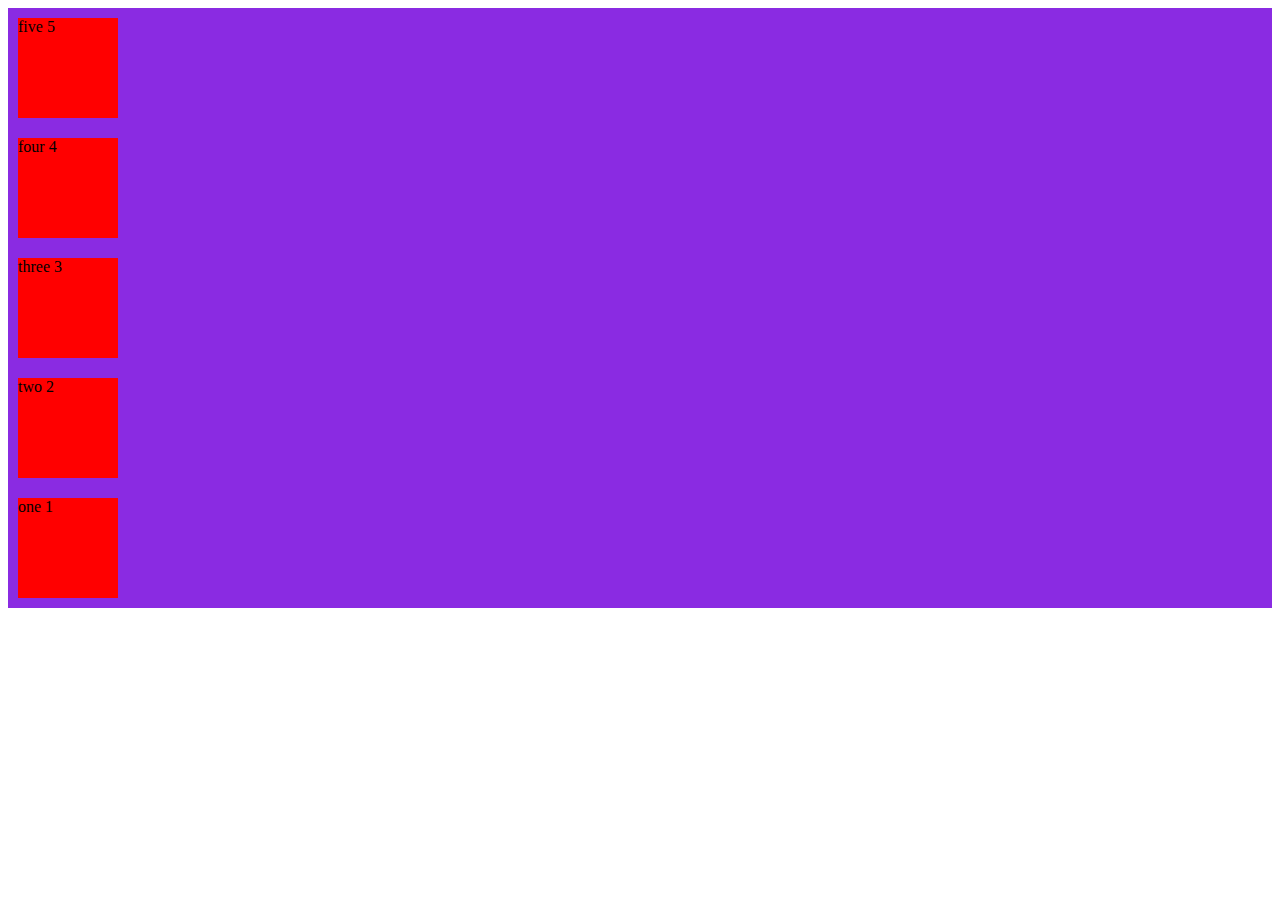
<file: bd flag/index.html>
<!DOCTYPE html>
<html lang="en">
<head>
    <meta charset="UTF-8">
    <meta http-equiv="X-UA-Compatible" content="IE=edge">
    <meta name="viewport" content="width=device-width, initial-scale=1.0">
    <title>Bangladesh Flag</title>

<style>
    /* .bd-flag{
        width: 500px;
        height: 300px;
        background-color: green;
        position: relative;
    }
    .circle{
        width: 200px;
        height: 200px;
        background-color: red;
        border-radius: 50%;
        position:absolute;
        top:50px;
        left:150px; */

     /*
     top:50%; 
     left:50% 
     transform:translate(-50%,-50%);
     */
    /* } */


    /*  */


    /* .one{
        margin-top:50px;
        width: 400px;
        height: 300px;
        background:linear-gradient(red,blue);
        position: relative;
    }
    .two{
        width: 400px;
        height: 300px;
        background-color: blue;
        position:absolute;
        right: -300px;
        bottom: -200px;
        position: relative;
    }
    .three{
        width: 400px;
        height: 300px;
        background-color: green;
        position: absolute;
        right: -300px;
        bottom: -200px
    } */
.flex-items{
    width: 100%;
    height: 600px;
    background-color: blueviolet;
    display: flex;
    flex-direction: column-reverse;
     /* justify-content: center; 
    align-items:center; */

}
.item{
    width: 100px;
    height: 100px;
    background-color: red;
    margin: 10px;
}


</style>


</head>
<body>
    <div class="bd-flag">
        <div class="circle"></div>
    </div>
    
    <div class="one">
        <div class="two">
            <div class="three"></div>
        </div>
    </div>


    <div class="flex-items">
        <div class="item">one 1</div>
        <div class="item">two 2</div>
        <div class="item">three 3</div>
        <div class="item">four 4</div>
        <div class="item">five 5</div>
    </div>
   


</body>
</html>
</file>
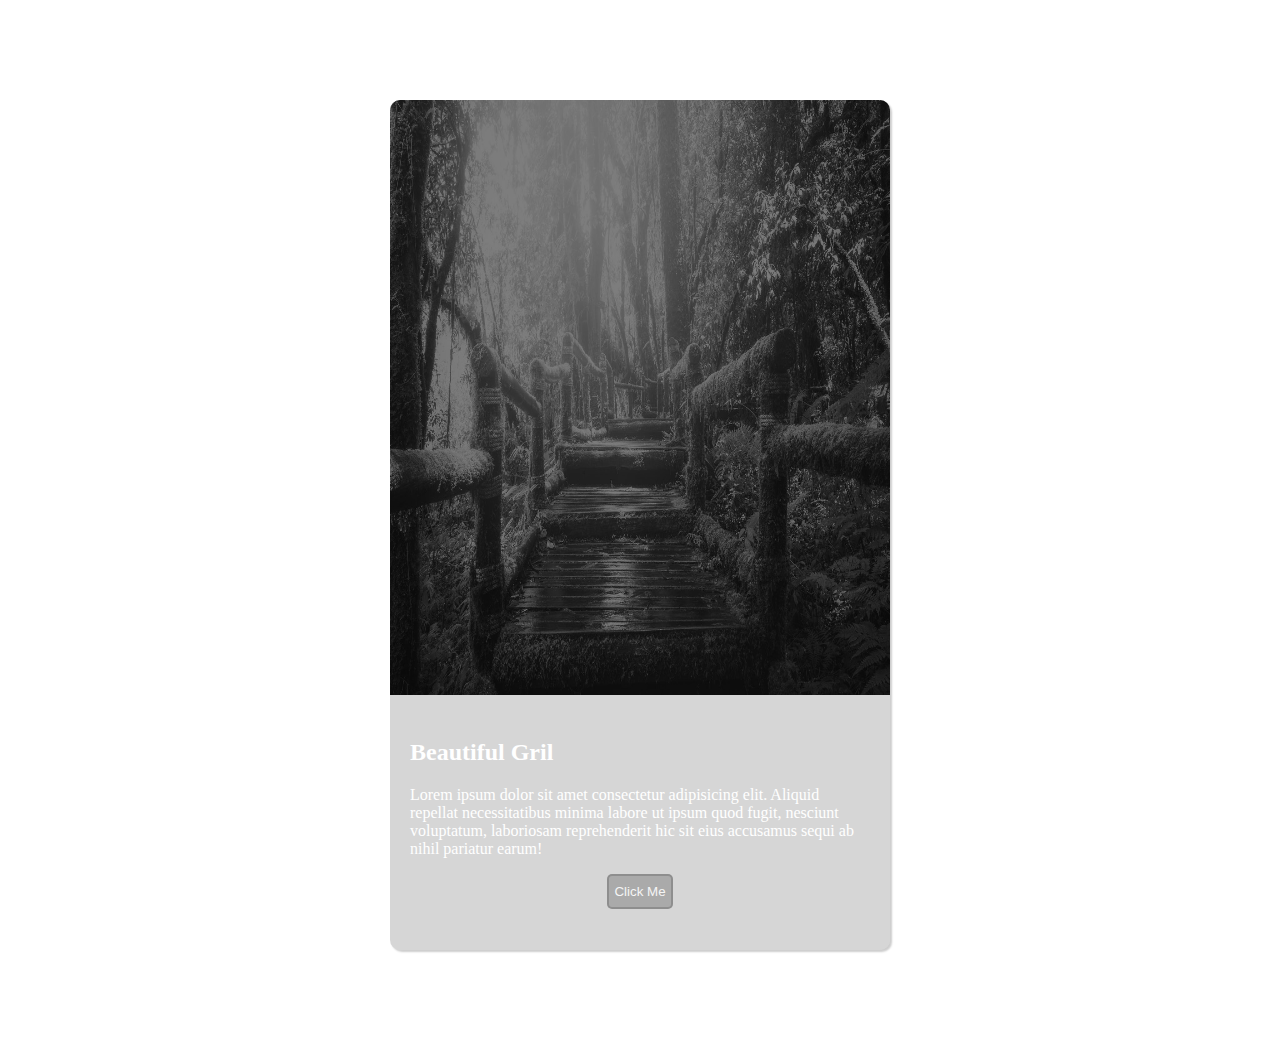
<file: card-design/index.html>
<!DOCTYPE html>
<html lang="en">
<head>
    <meta charset="UTF-8">
    <meta http-equiv="X-UA-Compatible" content="IE=edge">
    <meta name="viewport" content="width=device-width, initial-scale=1.0">
    <title>Card design</title>
    <style>
        .container{
            color:#ffff;
            background-color: #3333;
            width: 500px;
            height: 850px;
            margin: 100px auto;
            border: none;
            border-radius: 10px;
            box-shadow: 2px 2px 2px rgba(0,0,0, 0.2);
        
        }
        .container .image {
        width: 100%;
        height: 70%;
          
        }
        .container  img{
            border-radius: 10px 10px 0 0;
            filter: saturate(0) brightness(0.5);
        }
        .container  img:hover{
        
            filter: saturate(1) brightness(1);
        }
        .description{
            padding: 20px;
        }
        .btn{
            border: 0;
            text-align: center;
    display: block;
            margin: 0 auto;
            color: #f5f5f5;
            background-color: #5555;
            padding: 8px 5px;
            border-radius: 5px;
            cursor: pointer;
            border: 2px solid  #5555;
            transition: 0.5s all;
        }
.btn:hover{
    color: black;
    background-color: #f5f5f5;;
}
    </style>
</head>
<body>

    <div class="container">
    <img src="./img/pexels-photo-235734.jpeg" alt="" class="image">

            <div class="description">

        <h2>Beautiful  Gril</h2>
        <p>Lorem ipsum dolor sit amet consectetur adipisicing elit. Aliquid repellat necessitatibus minima labore ut ipsum quod fugit, nesciunt voluptatum, laboriosam reprehenderit hic sit eius accusamus sequi ab nihil pariatur earum!</p>
        <button class="btn">Click Me</button>
    
            </div>

        </div>
    </div>


    
</body>
</html>
</file>
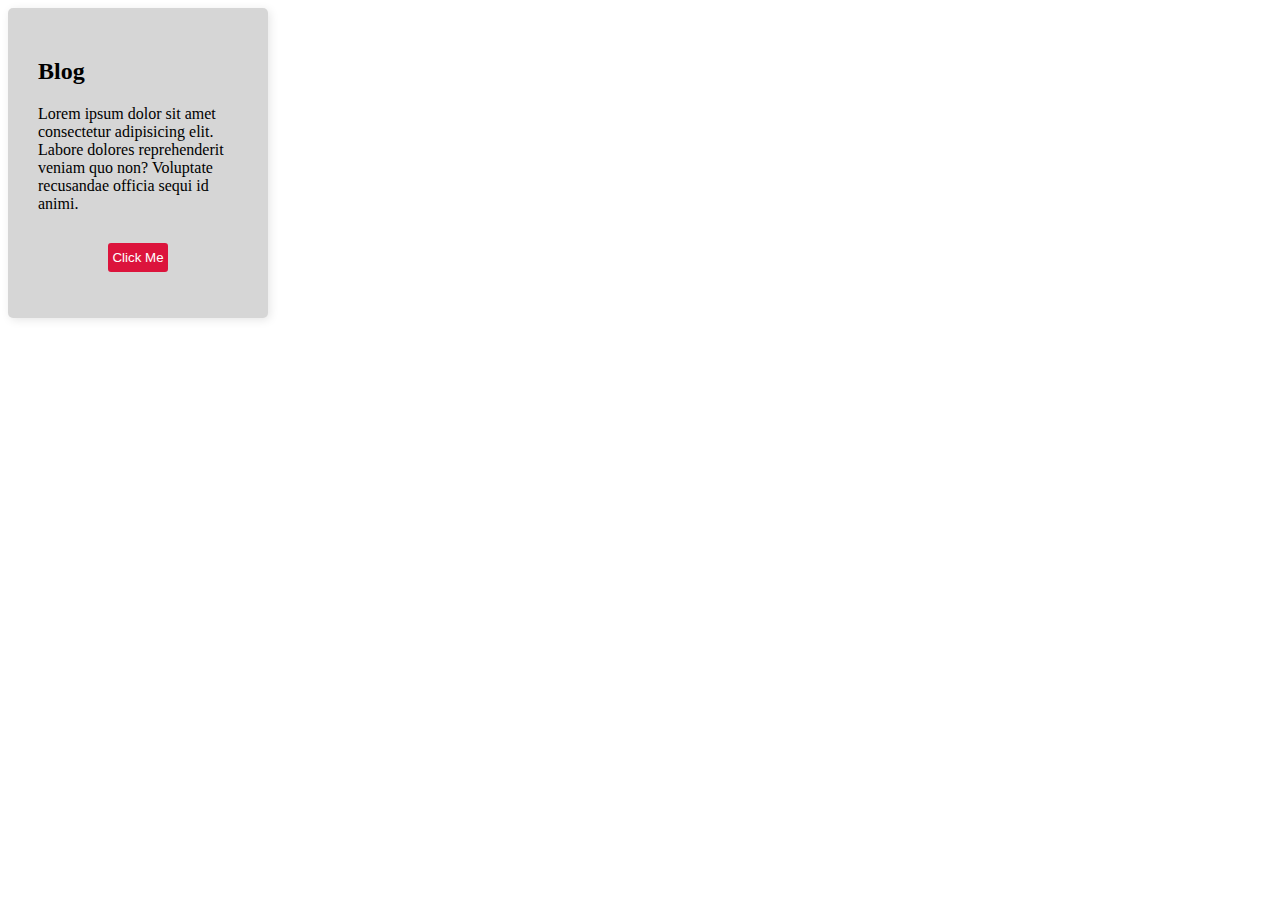
<file: gradient-shadows/index.html>
<!DOCTYPE html>
<html lang="en">
<head>
    <meta charset="UTF-8">
    <meta http-equiv="X-UA-Compatible" content="IE=edge">
    <meta name="viewport" content="width=device-width, initial-scale=1.0">
    <title>Gradent and shadow Effect</title>
    <link rel="stylesheet" href="style.css">
</head>
<body>
    <!-- Gradient -->
    <!-- <div class="liner-gradient">
    </div>

    <div class="radial-gradient"></div>
    <br>
    <div class="conic-gradient"></div> -->

    <!--Text shadow -->

    <!-- <div class="text-shadow">
        <h2>Text Shadow</h2>
    </div> -->


    <!-- Box shadow-->

    <div class="box-shadow">
        <h2>Blog</h2>
        <p>Lorem ipsum dolor sit amet consectetur adipisicing elit. Labore dolores reprehenderit veniam quo non? Voluptate recusandae officia sequi id animi.</p>
        <button class="btn">Click Me</button>
    </div>




    
</body>
</html>
</file>
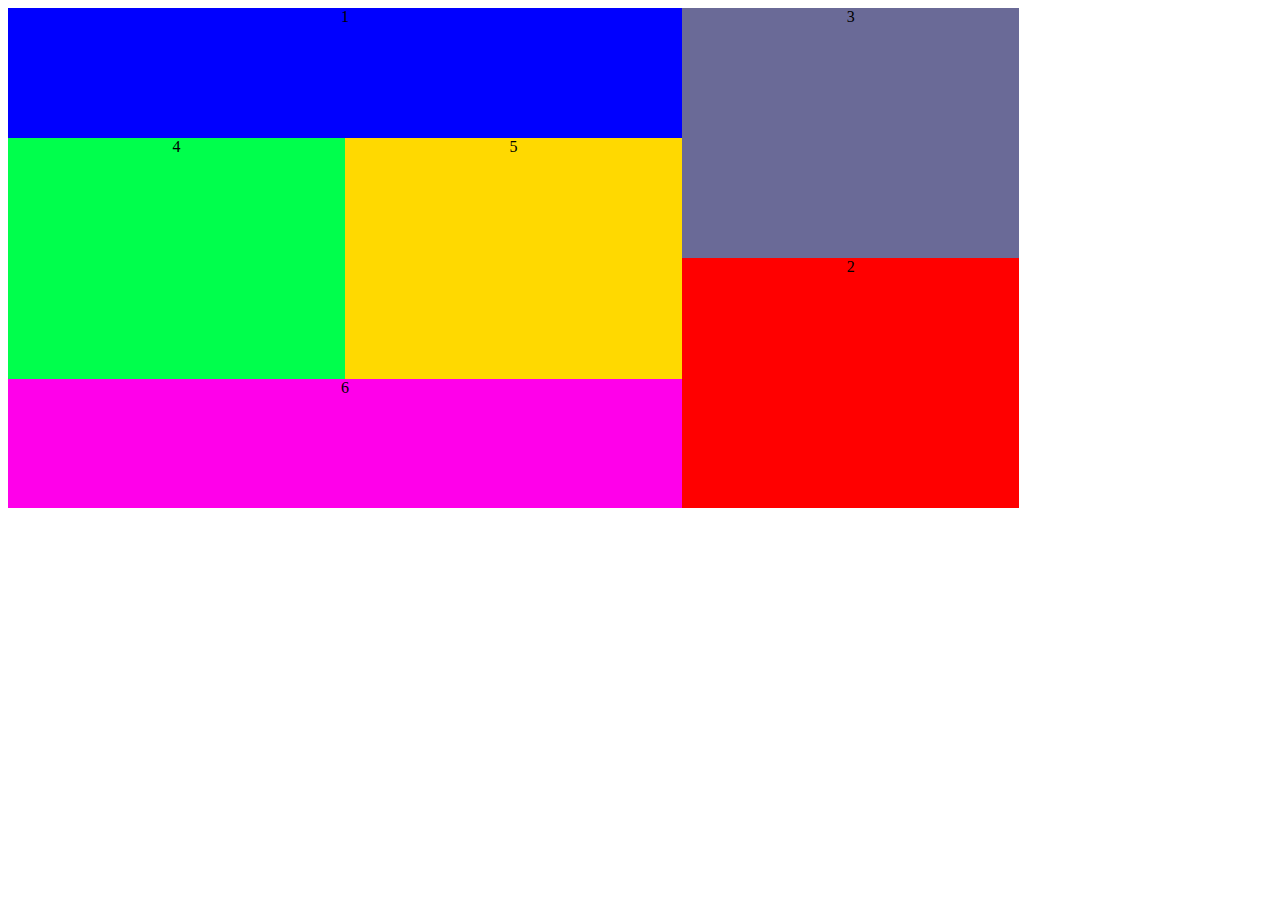
<file: grid/index.html>
<!DOCTYPE html>
<html lang="en">
<head>
    <meta charset="UTF-8">
    <meta http-equiv="X-UA-Compatible" content="IE=edge">
    <meta name="viewport" content="width=device-width, initial-scale=1.0">
    <title>Css gird</title>

    <style>



        .container{
            /* background-color: rgb(145, 68, 68); */
            width: 80%;
            height: 500px;
            display: grid;
            /* grid-template-columns: repeat(3,1fr); */
        /* align-items: center;
        justify-content: space-around;
        grid-template-columns:1fr 1fr */
       /* row-gap: 2rem;
            column-gap: 1rem; */

            grid-template-areas: 
            'b1 b1 b3'
            'b4 b5 b3'
            'b4 b5 b2'
            'b6 b6 b2'
            ;




       } 
        /* .box{
            width:30px;
            height: 30px;
            background-color: rgb(54, 182, 182);

        } */ 
        .box{
            
    
            text-align: center;

        }
        
        .box:nth-child(1){
            background-color: blue;
            /* grid-column: 1/3;*/
            /* before 3 */
            /* grid-column:  1 / span 2;  */
            grid-area: b1;
        }
        .box:nth-child(2){
            background-color: red;
            grid-area: b2;
        }
        .box:nth-child(3){
            background-color: rgb(106, 106, 151);
            /* grid-row: 2/ span 2; */
            grid-area: b3;
        }
        .box:nth-child(4){
            background-color: rgb(0, 255, 76);
            grid-area: b4;
        }
        .box:nth-child(5){
            background-color: rgb(255, 217, 0);
            grid-area: b5;
        }
        .box:nth-child(6){
            background-color: rgb(255, 0, 234);
            grid-area: b6;
        }
        
     
       
        /* html{
            overflow-x: hidden;
        }

        .gird-images{
            display: grid;
            grid-template-columns: repeat(3,1fr);
            row-gap: 4rem;
        }

    .grid-image{
            width: 500px;
            height: 500px;
            /* float: left;
            margin-right: 1rem;
            margin-bottom: 1rem; 
    }*/
/* .grid-image img{
    width: 100%;
    height: 100%;
    object-fit: cover;
  
}

.float img{
width: 300px;
height: 250px;
float: left;
}  */


    </style>
</head>
<body>






    <!-- grid -->

        <div class="container">
            <div class="box">1</div>
            <div class="box">2</div>
            <div class="box">3</div>
            <div class="box">4</div>
            <div class="box">5</div>
            <div class="box">6</div>
            
           
          

        </div>




        <!-- <div class="gird-images">
            <div class="grid-image">
                <img src="./img/pexels-christina-morillo-1181396.jpg" alt="">
            </div>
            <div class="grid-image">
                <img src="./img/pexels-fauxels-3184312.jpg" alt="">
            </div>
            <div class="grid-image">
                <img src="./img/pexels-photo-1321909.jpeg" alt="">
            </div>
            <div class="grid-image">
                <img src="./img/pexels-photo-1322129.webp" alt="">
            </div>
            <div class="grid-image">
                <img src="./img/pexels-photo-1493107.jpeg" alt="">
            </div>
            <div class="grid-image">
                <img src="./img/pexels-photo-214576.jpeg" alt="">
            </div>

            <div class="grid-image">
                <img src="./img/pexels-photo-2646841.jpeg" alt="">
            </div>

            <div class="grid-image">
                <img src="./img/pexels-photo-884979.jpeg" alt="">
            </div>

        </div>

    -->


        <!-- float  -->

        <!-- <div class="float">
            <img src="./img/pexels-photo-1493107.jpeg" alt="">
        <p>Lorem ipsum dolor sit amet consectetur adipisicing elit. Dolorem quia excepturi itaque quasi corporis cumque laudantium maiores, sequi rem, adipisci molestias dolore maxime! Deserunt, quos. Aperiam voluptatum mollitia perferendis ex reprehenderit excepturi aspernatur qui aliquid architecto. Aliquid assumenda aut totam dolorum distinctio consectetur provident accusamus quia culpa quis impedit tempore, nam blanditiis illo reiciendis, autem qui laborum hic quasi doloribus corrupti. Saepe facere et excepturi. Atque fugiat quibusdam repellat earum cum eum iure maxime repudiandae velit blanditiis fuga, suscipit nulla accusantium laboriosam, dolores autem officia deleniti nisi quasi. Eius veniam, ratione rerum omnis ex distinctio suscipit quis qui recusandae, vel corporis numquam nostrum fuga sed nobis animi ullam assumenda tempora obcaecati nulla! Dolorem quam ratione nulla incidunt expedita minima magni quisquam nam porro dignissimos provident error impedit eum consectetur nihil dicta, mollitia non voluptatum maiores, quibusdam, id architecto voluptates. Blanditiis accusamus maxime quia dolores nam distinctio sint nemo animi inventore, a necessitatibus excepturi quas, deleniti optio harum in sequi. Sint sed eveniet laborum labore quas perspiciatis eaque impedit quo officia minus, ullam quisquam deserunt ducimus quae, maiores accusamus earum. Aspernatur laborum omnis non natus, ad praesentium adipisci, laudantium, consequatur similique optio voluptates fugit minus iure magnam! Quia alias sit cum beatae incidunt perspiciatis laborum accusantium consequatur ex, explicabo fugit suscipit, delectus debitis dolorum facilis ab inventore tempore nulla, laboriosam illum rem perferendis quaerat eum necessitatibus. Officia laborum cupiditate nam sunt, magni dolorum, distinctio dolores fuga nostrum impedit quia dolorem. Repellat non quidem ea temporibus sequi iusto similique distinctio eveniet odio repudiandae vero id necessitatibus maiores architecto quis minima enim rerum, quo beatae eius sed officiis, laborum quia. Ipsa mollitia quam magnam, perferendis facere hic expedita corporis quae, nulla, quasi laboriosam? Beatae in qui, nobis ut nesciunt quisquam. Mollitia earum ipsam voluptatibus culpa rem officiis doloremque laborum, a saepe perferendis nisi delectus iure quibusdam ea porro facere iste labore dicta reprehenderit inventore. Eveniet, rerum porro vel magnam incidunt expedita at, dolorem cum illo in sequi? Dolores omnis odio facilis voluptas itaque nesciunt eaque molestiae, aut explicabo. Veniam eaque possimus sapiente eum. Corrupti sunt quis velit quidem iusto asperiores, ratione eos aspernatur facilis, placeat laudantium unde, repellendus sint. Fugit voluptatum tempore neque consectetur! Fuga dolorum odio hic, ipsa ducimus quos accusantium nemo! Consequuntur debitis deleniti ullam veniam doloremque, illo, incidunt nulla reiciendis aliquam similique aut error facilis quidem non iusto illum eius, dignissimos consectetur possimus consequatur magni blanditiis laborum. Temporibus, molestias amet consequuntur unde quas at ipsam qui eius architecto quasi tempore error cumque culpa modi corporis reprehenderit labore, earum dolorum magni reiciendis fugit! Dolorem, sunt eaque? Iste sed laudantium, fugiat alias incidunt quasi deleniti provident, rem quaerat doloribus asperiores, porro consequatur facere possimus totam laborum ullam praesentium soluta temporibus aut dolore placeat? Amet dignissimos dolor maiores eligendi atque exercitationem sit corporis? Culpa expedita, perferendis, corrupti, nulla soluta asperiores eum veniam necessitatibus maxime officiis impedit similique ad minus tempora nemo ratione dolore quis alias dolor. Nisi nulla nesciunt consequatur, autem incidunt laudantium fugiat ullam voluptatem doloribus totam molestias voluptatum ratione officia voluptates!</p>
        </div> -->



    
</body>
</html>
</file>
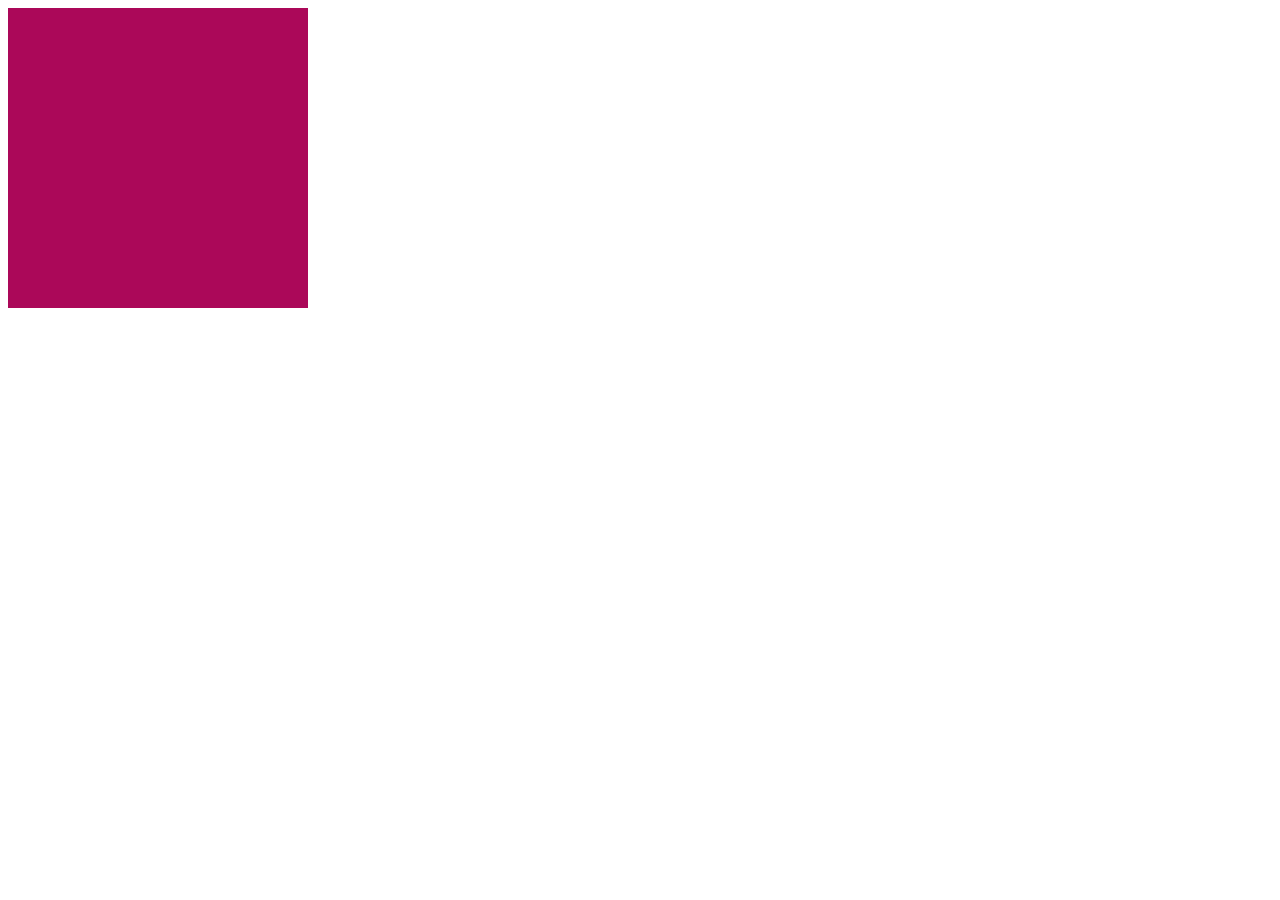
<file: icon/index.html>
<!DOCTYPE html>
<html lang="en">
<head>
    <meta charset="UTF-8">
    <meta http-equiv="X-UA-Compatible" content="IE=edge">
    <meta name="viewport" content="width=device-width, initial-scale=1.0">
    <title>IconScout</title>

    <!-- ICONSCOUT -->
    <link rel="stylesheet" href="https://unicons.iconscout.com/release/v4.0.0/css/line.css">

    <style>
        .box1{

            width: 300px;
            height: 300px;
            background-color: rgb(171, 8, 89);
         position: absolute;
         z-index: 1;
           
        }

        .box2{
            width: 300px;
            height: 300px;
            background-color:blue;
           position: absolute;
           z-index: -1;
        }

    </style>


</head>
<body>

    <!-- <div class="container">
        <i class="uil uil-facebook"></i>
        <i class="uil uil-home"></i>
        <i class="uil uil-angle-right-b"></i>
    </div> -->

    <div class="box1">
       
    </div>
    <div class="box2">g</div>
    
   
</body>
</html>
</file>
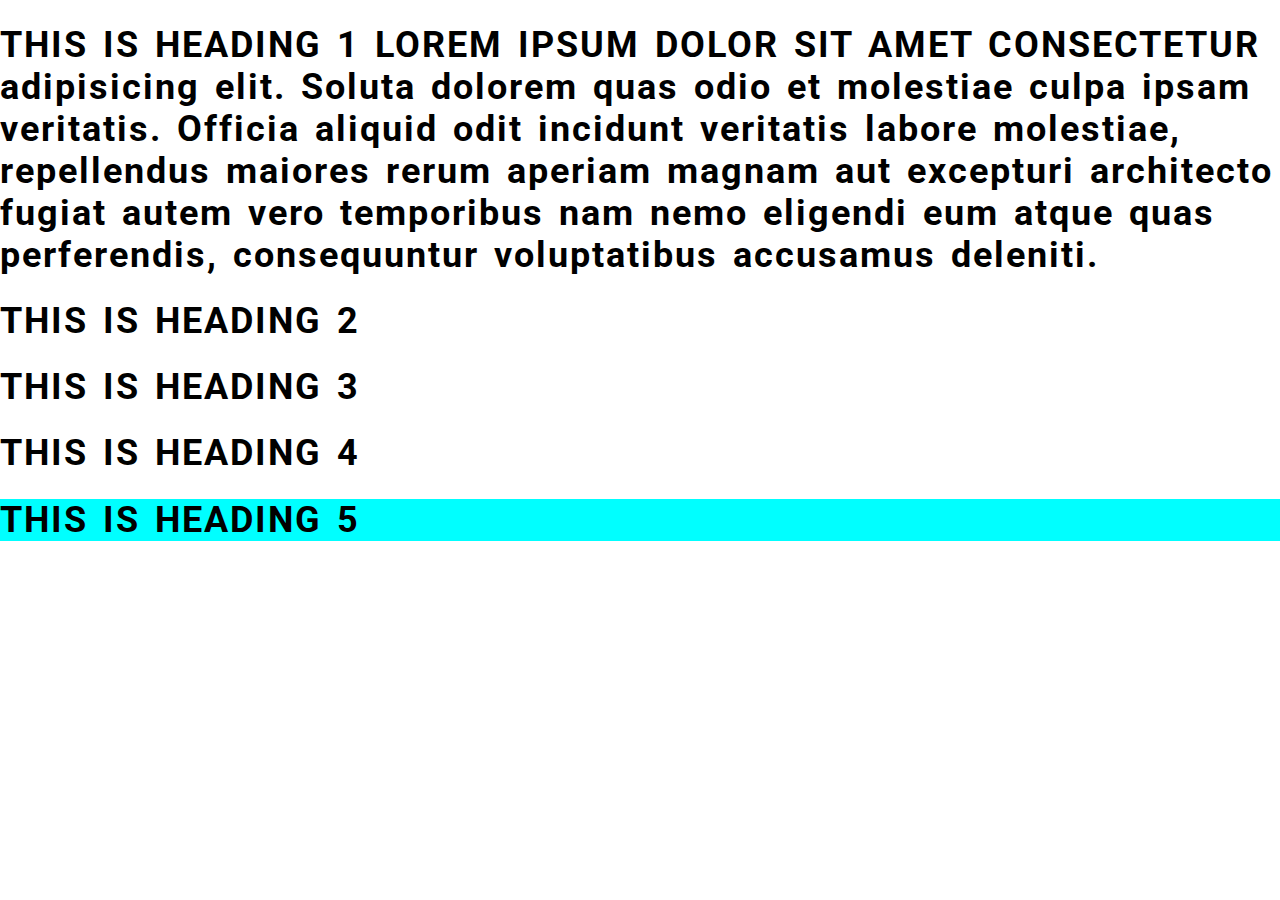
<file: tripography/index.html>
<!DOCTYPE html>
<html lang="en">
<head>
    <meta charset="UTF-8">
    <meta http-equiv="X-UA-Compatible" content="IE=edge">
    <meta name="viewport" content="width=device-width, initial-scale=1.0">
    <title>Tripography</title>
<link rel="stylesheet" href="style.css">

<!--============= Google font============ -->
<!-- <link rel="preconnect" href="https://fonts.googleapis.com">
<link rel="preconnect" href="https://fonts.gstatic.com" crossorigin>
<link href="https://fonts.googleapis.com/css2?family=Lato&family=Roboto:wght@400;500;700&display=swap" rel="stylesheet">  -->

</head>
<body>

    <h1 class="heading">this is heading 1 Lorem ipsum dolor sit amet consectetur adipisicing elit. Soluta dolorem quas odio et molestiae culpa ipsam veritatis. Officia aliquid odit incidunt veritatis labore molestiae, repellendus maiores rerum aperiam magnam aut excepturi architecto fugiat autem vero temporibus nam nemo eligendi eum atque quas perferendis, consequuntur voluptatibus accusamus deleniti.</h1>
    <h1 class="heading">this is heading 2</h1>
    <h1 class="heading">this is heading 3</h1>
    <h1 class="heading">this is heading 4</h1>
    <h1 class="heading">this is heading 5</h1>
    
</body>
</html>
</file>
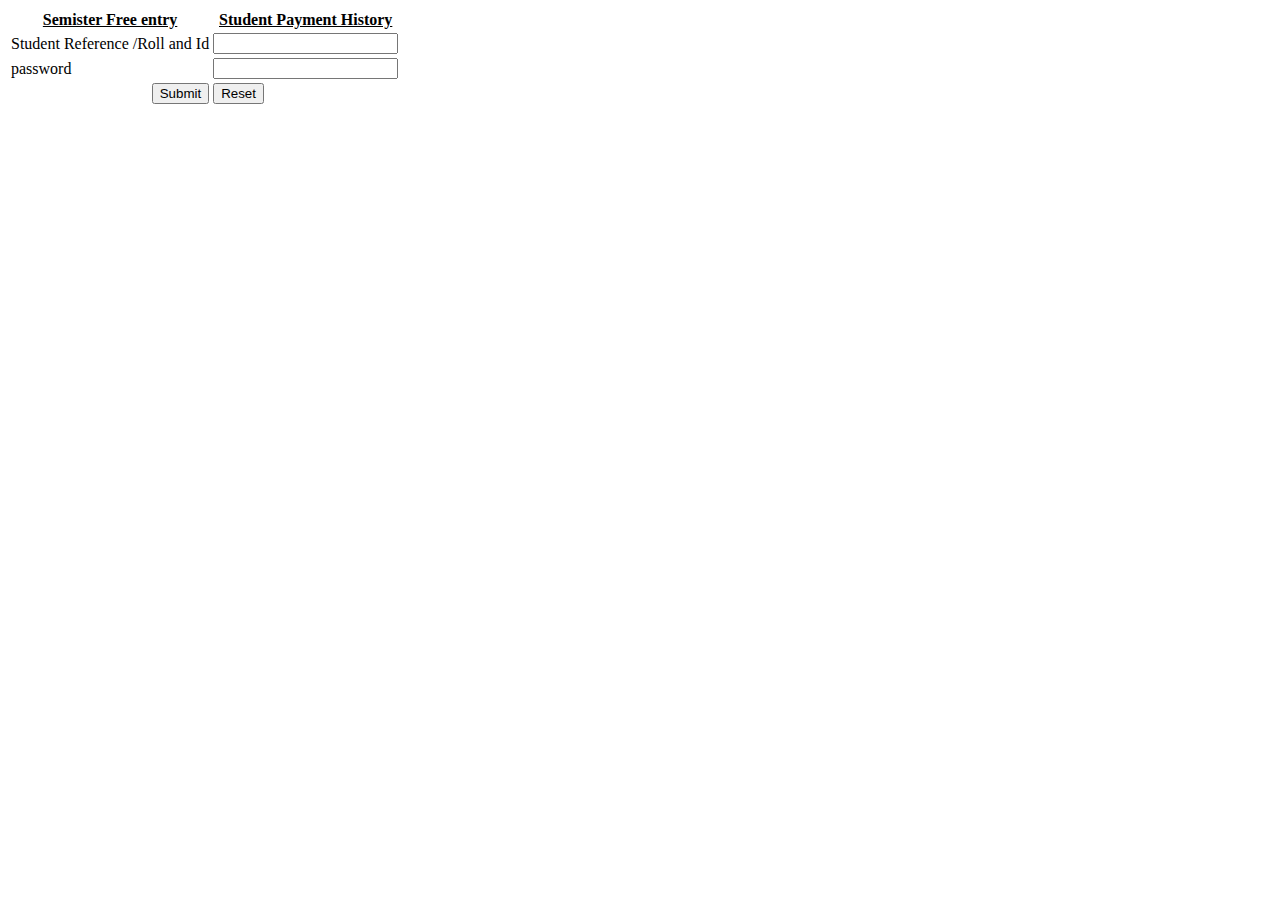
<file: form.html>
<!DOCTYPE html>
<html lang="en">
<head>
    <meta charset="UTF-8">
    <meta http-equiv="X-UA-Compatible" content="IE=edge">
    <meta name="viewport" content="width=device-width, initial-scale=1.0">
    <title>Form Design</title>
</head>
<body>

<form action="">

    <table>
        <tr style="text-decoration: underline;">
            <th>  <label for="">Semister Free entry</label></th>
            <th><label for="">Student Payment History</label> </th>
        </tr>
        <tr>
            <td> <label for=""> Student Reference /Roll and Id</label></td>
            <td>  <input type="text" name="" id=""></td>
        </tr>
        <tr>
            <td><label for="">password</label></td>
            <td>  <input type="password" name="" id=""></td>
        </tr>
        <tr>
            <td style="text-align:right"><button type="submit">Submit</button></td>
            <td><button type="reset">Reset</button></td>
        </tr>
    </table>
   
  
   

</form>

    
</body>
</html>
</file>
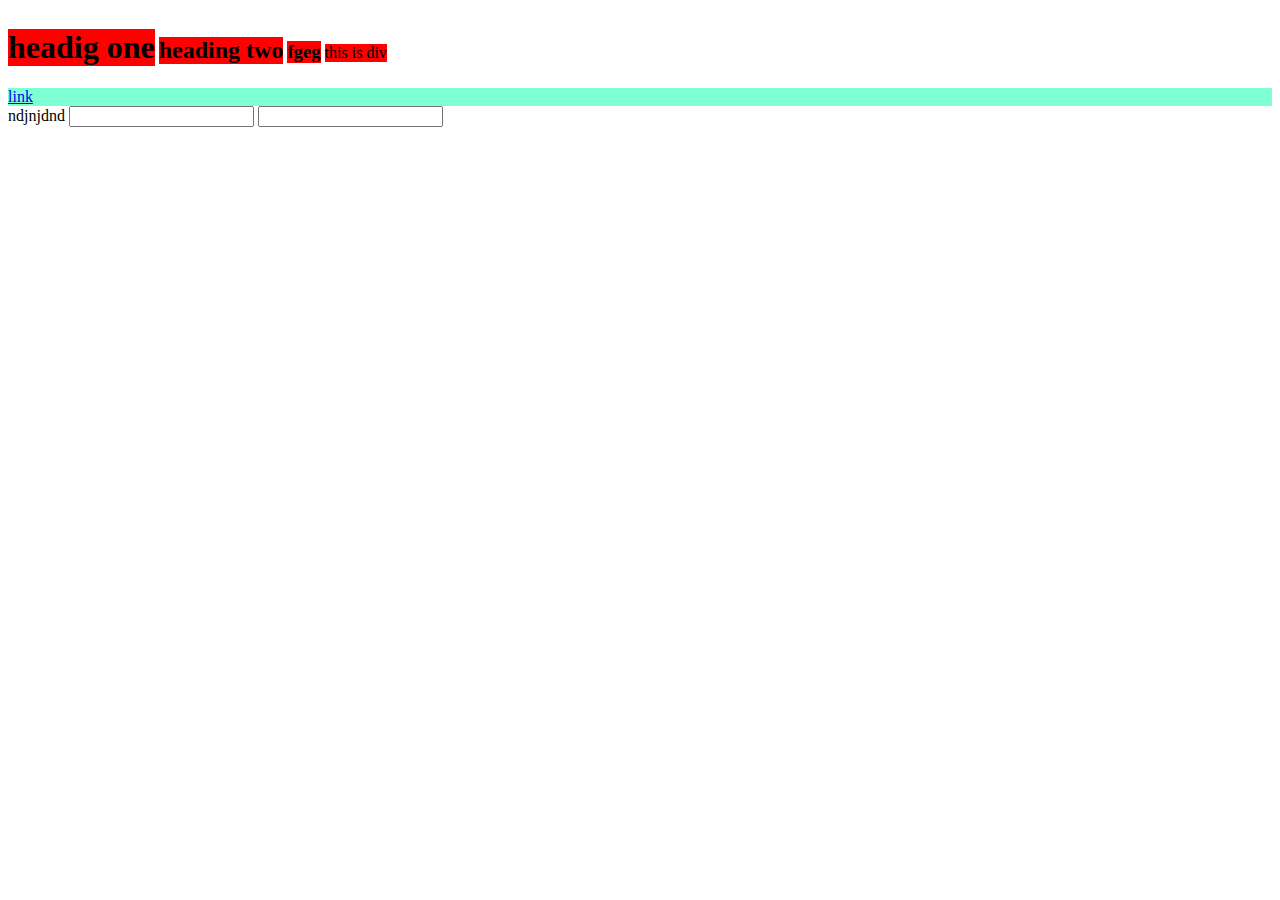
<file: inline-block.html>
<!DOCTYPE html>
<html lang="en">
<head>
    <meta charset="UTF-8">
    <meta http-equiv="X-UA-Compatible" content="IE=edge">
    <meta name="viewport" content="width=device-width, initial-scale=1.0">
    <title>Document</title>
    <style>
        h1,h2,h3,div{
            background-color: red;
            display: inline-block;
        }
        a{
            background-color: aquamarine;
            display: block;
        }
    </style>
</head>
<body>

<!-- block level element -->
    <h1>headig one </h1>
    <h2>heading two</h2>
    <h3>fgeg </h3>

    <div>
        this is div
    </div>

<br>
<!-- inline element -->

<a href="#">link</a>
<span>ndjnjdnd</span>

<input type="text">
<input type="text" name="" id="">


<!-- div,h1-h6,form,table, main,nav,ul,li,section, -->
<!-- a,label, span, input,button,img,strong,select -->
    
</body>
</html>
</file>
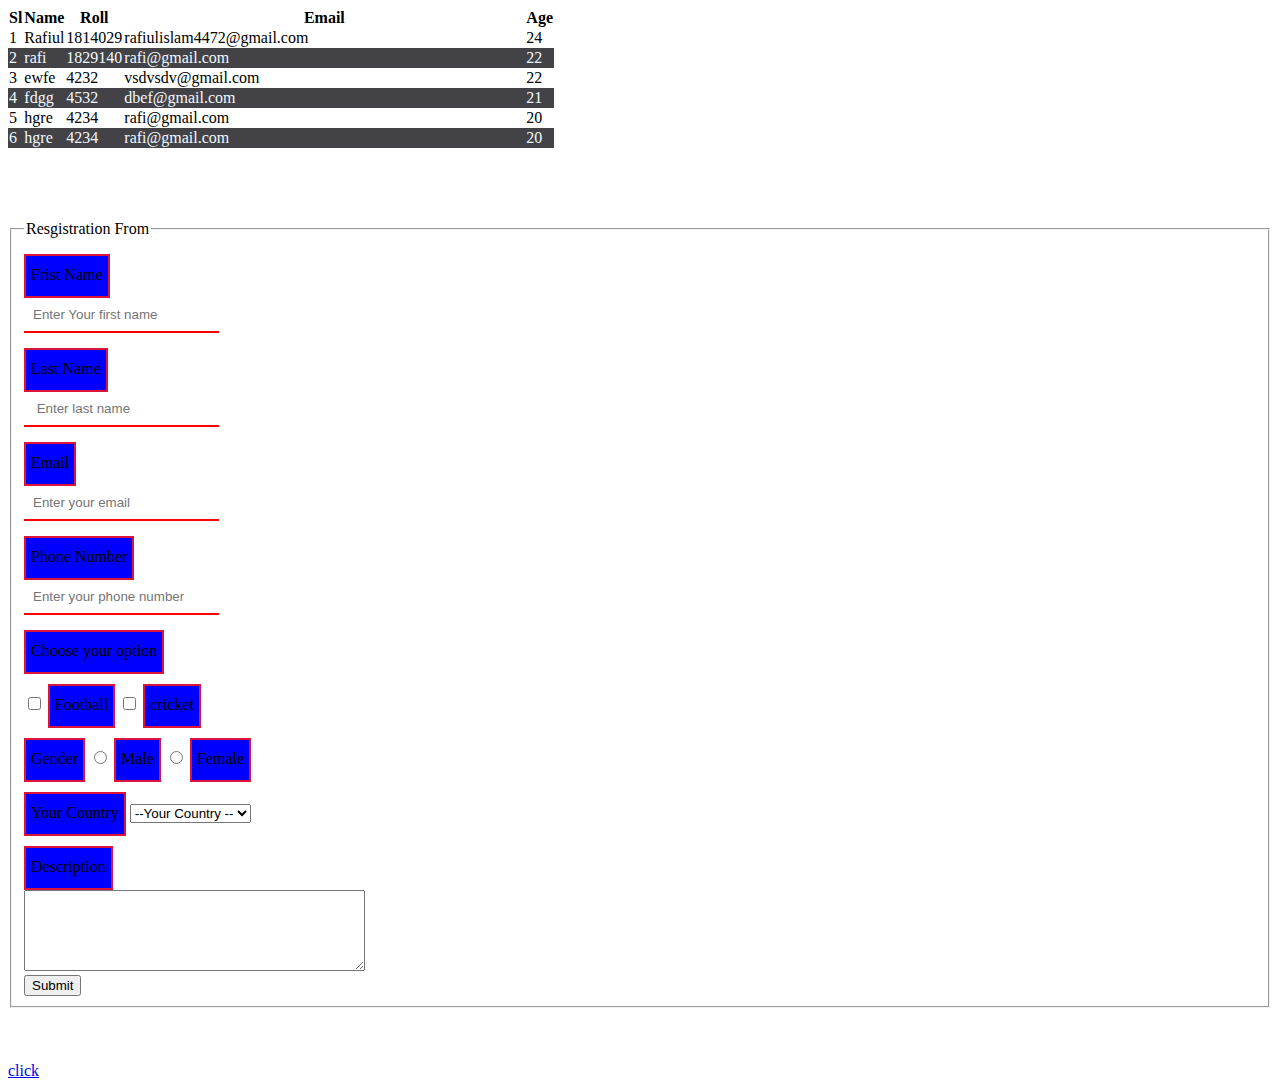
<file: table.html>
<!DOCTYPE html>
<html lang="en">
<head>

    <title>Table Design</title>
    <style>
        table,th,td{
           
            border-collapse: collapse;

        }
        tbody tr:nth-child(even){
            color: aliceblue;
            background-color: rgb(67, 67, 71);
        }
             /* tr:nth-child(3){
            height: 200px;
        } */

         th:nth-child(4),
         td:nth-child(4)

        {
            /* border: 1px dotted red; */
            width: 400px;
        }
        /* td:nth-child(odd){
            background-color: blue;
        } */

        label{
            display: inline-block;
            background-color: blue;
            margin-top: 10px;
            padding: 10px 5px 12px;
            border: 2px solid crimson;
        }
        input{
            border:none;
            border-bottom: 2px solid red;
            padding: 9px;
            margin-bottom: 5px;
        }
        
    
    </style>
</head>
<body>
    <table>
        <thead>
           <tr>
            <th>Sl</th>
            <th>Name</th>
            <th>Roll</th>
            <th >Email</th>
            <th>Age</th>
           </tr>
        </thead>
        <tbody> 
           <tr>
            <td>1</td>
            <td>Rafiul</td>
            <td>1814029</td>
            <td>rafiulislam4472@gmail.com</td>
            <td>24</td>
           </tr>
           <tr >
            <td>2</td>
            <td>rafi</td>
            <td>1829140</td>
            <td>rafi@gmail.com</td>
            <td>22</td>
           </tr>
           <tr>
            <td>3</td>
            <td>ewfe</td>
            <td>4232</td>
            <td>vsdvsdv@gmail.com</td>
            <td>22</td>
           </tr>
           <tr>
            <td>4</td>
            <td>fdgg</td>
            <td>4532</td>
            <td>dbef@gmail.com</td>
            <td>21</td>
           </tr>
           <tr>
            <td>5</td>
            <td>hgre</td>
            <td>4234</td>
            <td>rafi@gmail.com</td>
            <td>20</td>
           </tr>
           <tr>
            <td>6</td>
            <td>hgre</td>
            <td>4234</td>
            <td>rafi@gmail.com</td>
            <td>20</td>
           </tr>
        </tbody>
    </table>

    <br><br><br><br>


        <fieldset>
            <legend for="">Resgistration From</legend>
          <form action="">
            <label for="">Frist Name </label> <br>
            <input type="text" name="first name" placeholder="Enter Your first name" required> <br>
            <label for="">Last Name</label><br>
            <input type="text" placeholder=" Enter last name" required><br>
            <label for="">Email</label> <br>
            <input type="email" placeholder="Enter your email" required> <br>
            
            <label for="">Phone Number</label> <br>
            <input type="tel" name="telephone number"  placeholder="Enter your phone number" required><br>

            <label for="">Choose your option </label> <br>
            <input type="checkbox" value="Foodball" required>  
            <label for="">Football</label>
            <input type="checkbox" value="cricket" required>
            <label for="">cricket</label> <br>

            <label for="">Gender</label>
            <input type="radio" name="" id="" required>
            <label for="">Male</label>
            <input type="radio" name="" id="" required>
            <label for="">Female</label> <br>

            <label for=""> Your Country</label>
            <select name="" id="" required>
                <option value="">--Your Country --</option>
                <option value="bangladesh">Bangladesh</option>
                <option value="india">India</option>
                <option value="sriLanka">SriLanka</option>
                <option value="usa">U.S.A</option>
                <option value="russia">Russia</option>
                <option value="urikane">Urikane</option>
            </select> <br>

            <label for="">Description</label> <br>
            <textarea name="" id="" cols="40" rows="5" required></textarea>
            <br>
         <button type="submit" required >Submit</button>

          </form>

        </fieldset>
<br><br><br>

        <!-- framset and frame -->

      <frameset rows="20%">
        <frame src="./image/logos.png">
      </frameset>

          <a href="https://www.google.com" target="_blank"> click</a>


    
</body>
</html>
</file>
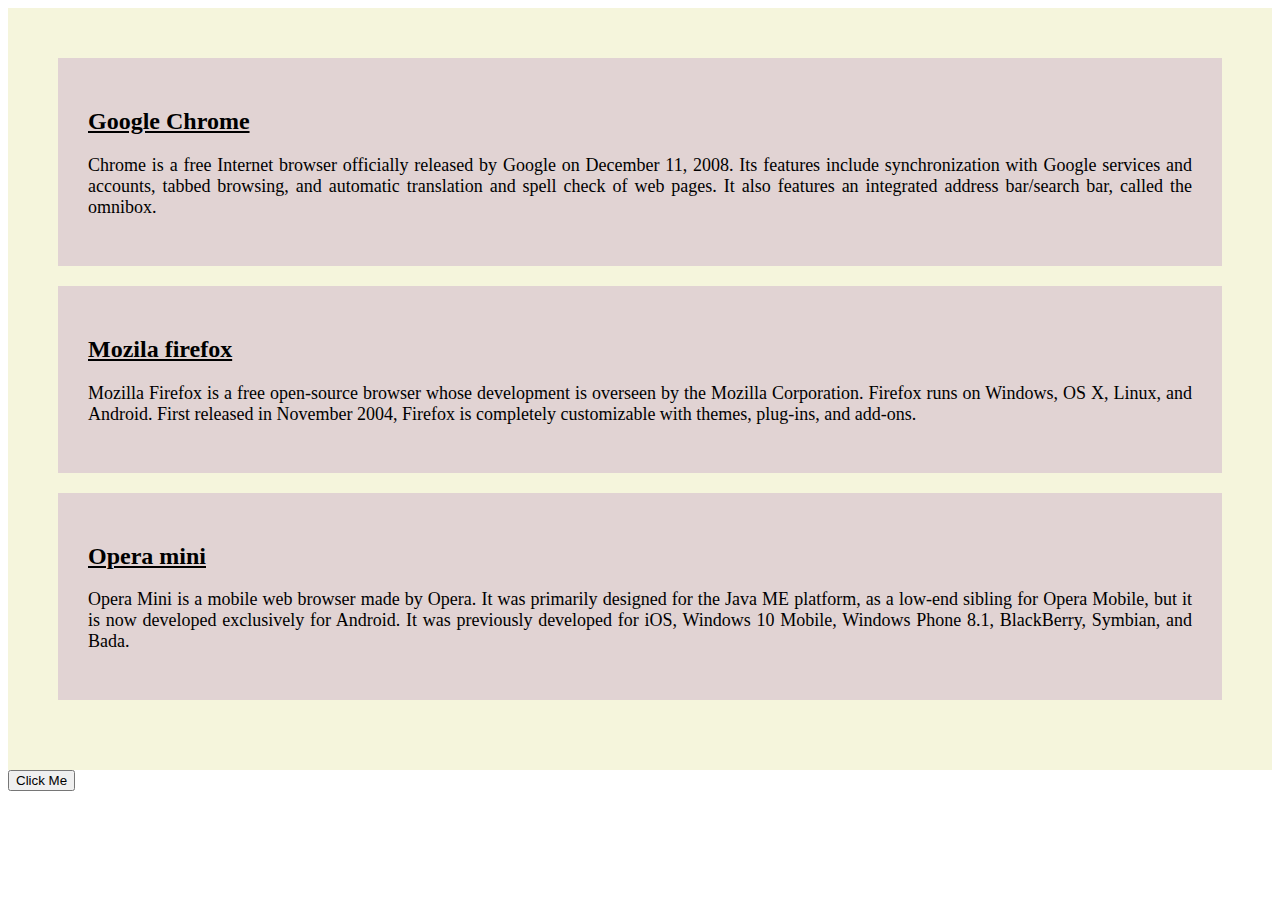
<file: blog/blog.html>
<!DOCTYPE html>
<html lang="en">
<head>
    <meta charset="UTF-8">
    <meta http-equiv="X-UA-Compatible" content="IE=edge">
    <meta name="viewport" content="width=device-width, initial-scale=1.0">
    <title>Blog page</title>

   
    <link rel="shortcut icon" href="./logos.png" type="image/x-icon">
   <link rel="stylesheet" href="style.css">
</head>
<body>

    <section>
        <div class="google-chrome">
            <h2>Google Chrome </h2>
            <p>Chrome is a free Internet browser officially released by Google on December 11, 2008. Its features include synchronization with Google services and accounts, tabbed browsing, and automatic translation and spell check of web pages. It also features an integrated address bar/search bar, called the omnibox.</p>
        </div>
        <div class="google-chrome">
            <h2>Mozila firefox</h2>
            <p>Mozilla Firefox is a free open-source browser whose development is overseen by the Mozilla Corporation. Firefox runs on Windows, OS X, Linux, and Android. First released in November 2004, Firefox is completely customizable with themes, plug-ins, and add-ons.</p>
        </div >
            <div class="google-chrome">
                <h2>Opera mini</h2>
                <p>Opera Mini is a mobile web browser made by Opera. It was primarily designed for the Java ME platform, as a low-end sibling for Opera Mobile, but it is now developed exclusively for Android. It was previously developed for iOS, Windows 10 Mobile, Windows Phone 8.1, BlackBerry, Symbian, and Bada.</p>
            </div>

    </section>


    <button class="btn">Click Me</button>
    
</body>
</html>
</file>
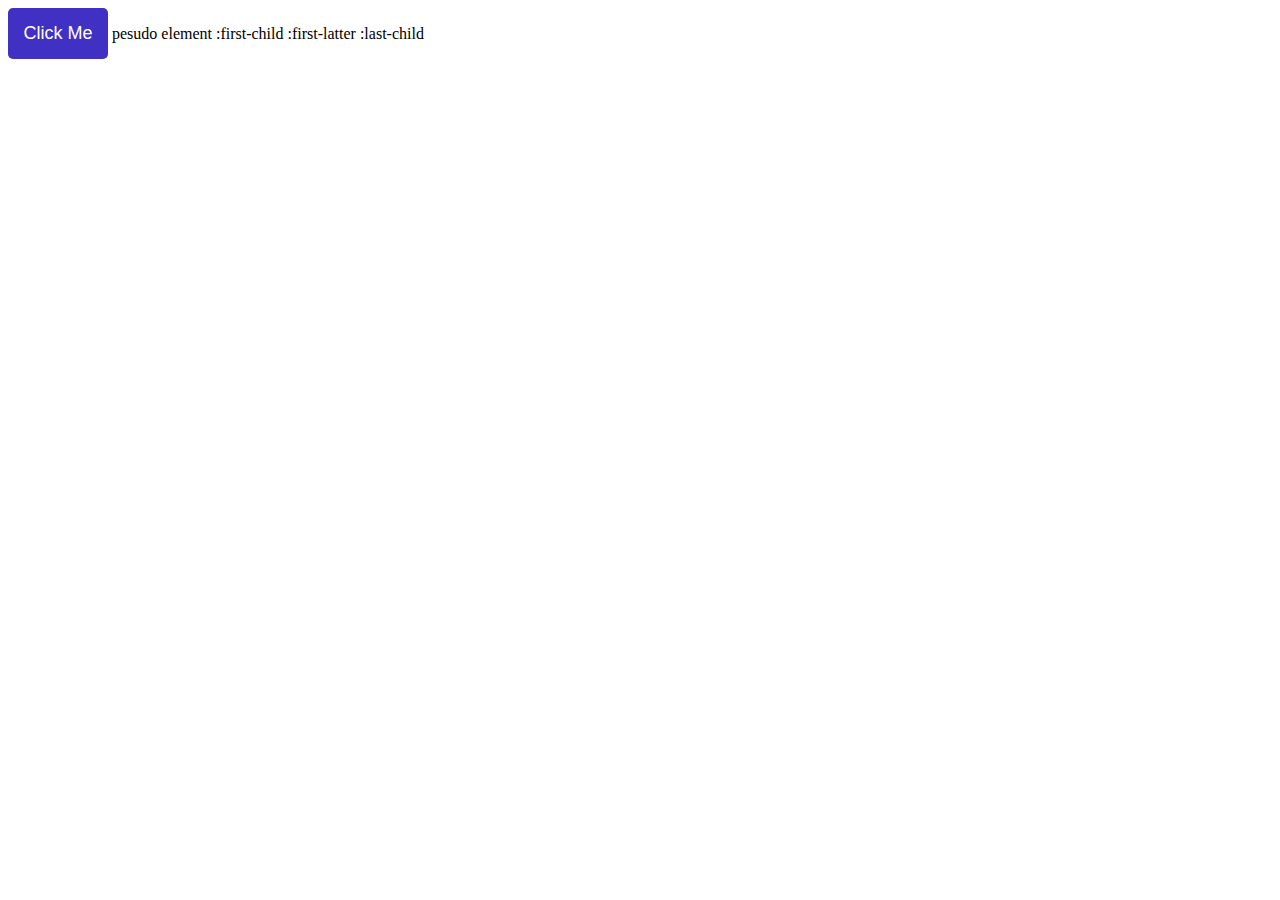
<file: button/button.html>
<!DOCTYPE html>
<html lang="en">
<head>
    <meta charset="UTF-8">
    <meta http-equiv="X-UA-Compatible" content="IE=edge">
    <meta name="viewport" content="width=device-width, initial-scale=1.0">
    <title>Button</title>
    <style>
        .btn{
          
            width: 100px;
            background-color: rgb(65, 48, 196);
            border: none;
            font-size: 18px;
            color: #fff;
            padding: 15px 10px;
            border-radius: 5px;
           
        }
        .btn:hover{
            background-color: blueviolet;
            /* transition: all 0.5s; */
            transition: all 0.5s ease-in-out;
        }
    </style>
</head>
<body>

    <button class="btn">Click Me</button>

    <!-- pesudo elass
    :hover
    :active
    :link
    :visited -->
        
        pesudo element
        :first-child
        :first-latter
        :last-child
</body>
</html>
</file>
<file: gradient-shadows/style.css>
.liner-gradient{
    width: 400px;
    height: 400px;
    background:linear-gradient(red,blue,crimson,yellow);
}

.radial-gradient{
    width: 300px;
    height: 300px;
   background: radial-gradient(red,blue);
}

.conic-gradient{
    width: 400px;
    height: 300px;
    background: conic-gradient(red,blue,crimson,yellow,violet)
}

/* text shadow */

.text-shadow{
    font-size: 40px;
    text-shadow: 2px 2px rgb(34, 255, 0);
    letter-spacing: 5px;
   
}

.box-shadow{
    width: 200px;
    height: 250px;
    background-color: #3333;
    padding: 30px;
    border-radius: 5px;
    box-shadow: 2px 2px 10px rgb(0,0,0,0.1);

}
.btn{
    display: block;
    margin: 30px auto;
    border: none;
    background-color: crimson;
    color: #fff;
    padding: 5px 2px;
    border-radius: 3px;
    border: 2px solid crimson;
    transition: all 0.5s;
    cursor: pointer;
}
.btn:hover{
    background-color:black;
    color: crimson;
}
</file>
<file: tripography/style.css>
@import url('https://fonts.googleapis.com/css2?family=Roboto:wght@400;500;700&display=swap');
body{
    font-family: 'Roboto', sans-serif;
    margin: 0;
    padding: 0;
  }

  .heading{
    font-size: 36px;
    font-weight: 700;
    /* text-decoration: underline; 
     text-transform:uppercase;*/
   
    /* border: 1px solid rgb(98, 54, 54); 
     border: 2px dotted blue;
 border: 3px dashed violet;
     border: 2px double red;
     border: 2px ridge red;
    border: 2px inset rgb(51, 43, 43);
   
    */
    letter-spacing: 2px;
    word-spacing: 4px;
   

  }

  .heading::first-letter{
    text-transform: uppercase;
  }

  .heading::first-line{
    text-transform: uppercase;
  }

  .heading:nth-child(5){
    background-color: aqua;
  }
</file>
<file: blog/style.css>
section{
    padding: 50px;
    background-color:beige ;
}
.google-chrome{
    background-color: rgb(225, 211, 211);
    padding: 30px;
    margin-bottom: 20px;
}
.google-chrome h2{
    font-style: 24px;
    text-decoration: underline;
    
}
.google-chrome  p{
    font-size: 18px;
    text-align: justify;
}
</file>
